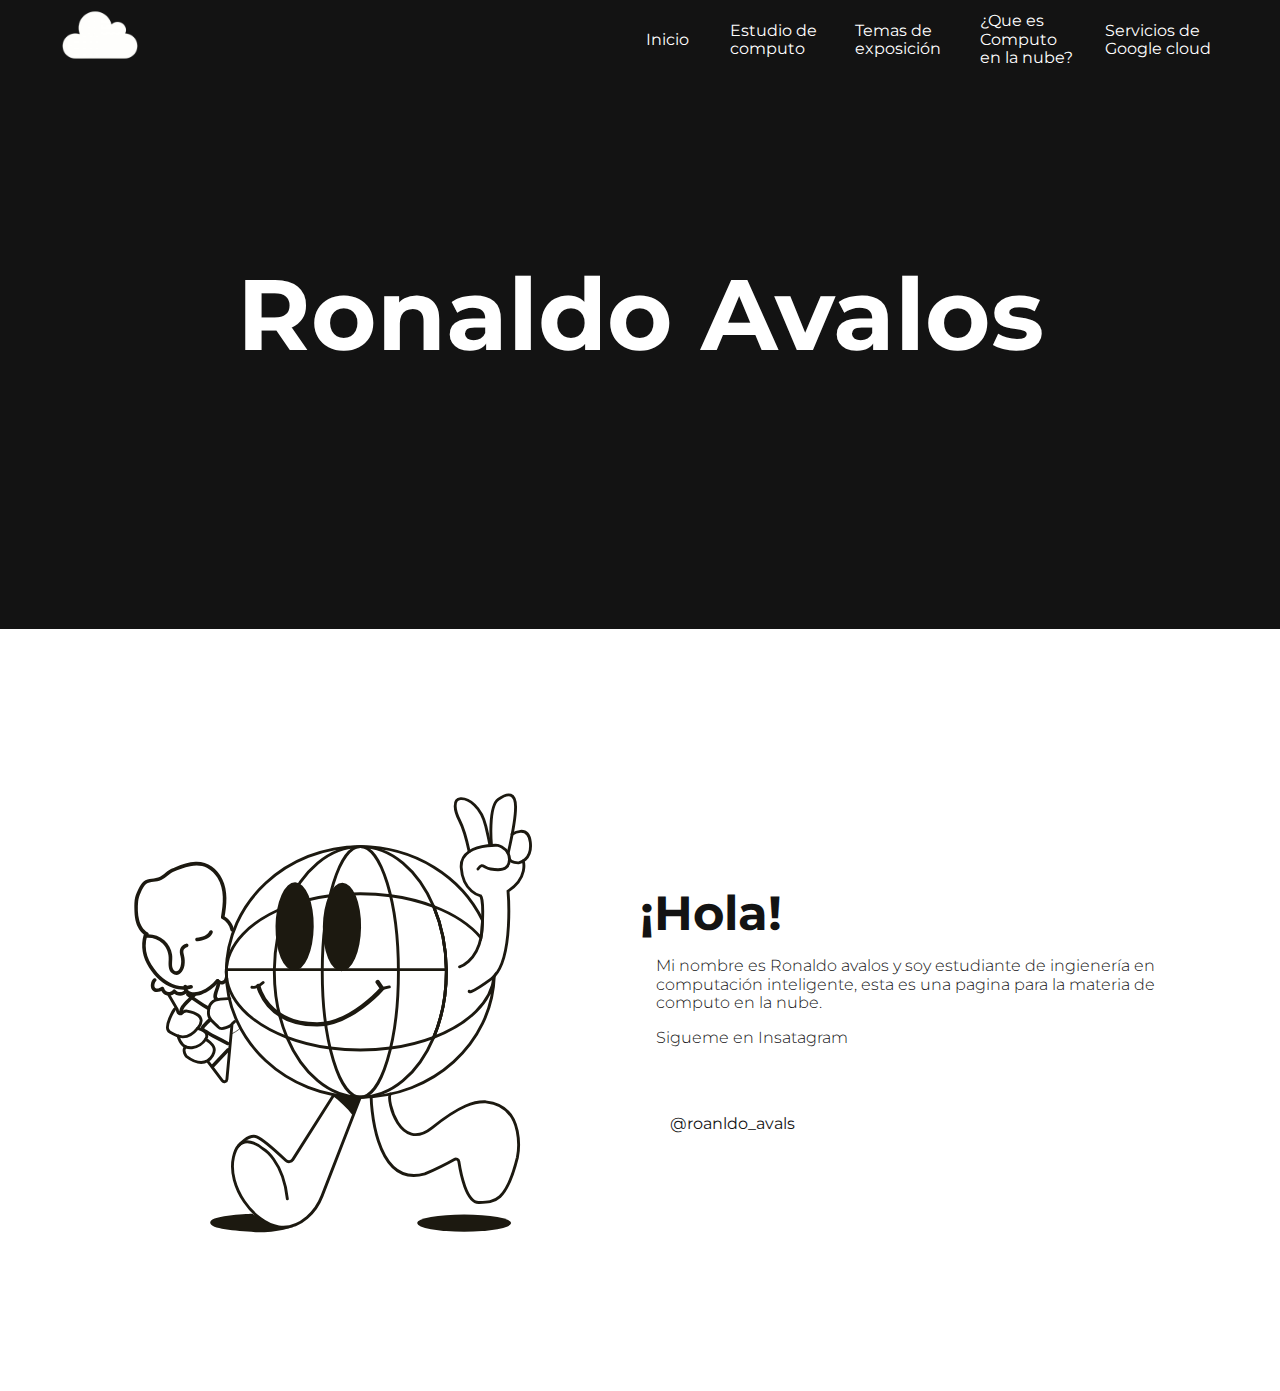
<file: index.html>
<!DOCTYPE html>
<html lang="en">
<head>
    <meta charset="UTF-8">
    <meta http-equiv="X-UA-Compatible" content="IE=edge">
    <meta name="viewport" content="width=device-width, initial-scale=1.0">
    <link rel="preconnect" href="https://fonts.googleapis.com">
    <link rel="preconnect" href="https://fonts.gstatic.com" crossorigin>
    <link href="https://fonts.googleapis.com/css2?family=Montserrat:wght@500;600;700&display=swap" rel="stylesheet">
    <link rel="stylesheet" href="./normalize.css"> 
    <!-- CSS only -->
<!-- <link href="https://cdn.jsdelivr.net/npm/bootstrap@5.1.3/dist/css/bootstrap.min.css" rel="stylesheet" integrity="sha384-1BmE4kWBq78iYhFldvKuhfTAU6auU8tT94WrHftjDbrCEXSU1oBoqyl2QvZ6jIW3" crossorigin="anonymous"> -->

    <link rel="stylesheet" href="">
    <link rel="stylesheet" href="styles.css">
    <title>Website</title>
</head>
<body>
    <!-- Navbar Section -->
    <nav class="navbar">
        <div class="navbar__container">
            <a href="#home" id="navbar__logo"><img src="./imgs/logo2-removebg-preview.png"></img> </a>
            <div class="navbar__toggle" id="mobile-menu">
                <span class="bar"></span>
                <span class="bar"></span>
                <span class="bar"></span>
            </div>
            <ul class="navbar__menu">
                <li class="navbar__item">
                    <a href="#" class="navbar__links" id="home-page">Inicio</a>
                </li>
                <li class="navbar__item">
                    <a href="encuesta.html" class="navbar__links" id="home-page">Estudio de computo</a>
                </li>
                <li class="navbar__item">
                    <a href="temas.html" class="navbar__links" id="abaut-page">Temas de exposición</a>
                </li>
                <li class="navbar__item">
                    <a href="estudiodec.html" class="navbar__links" id="services-page">¿Que es Computo <br> en la nube?</a>
                </li>
                <li class="navbar__item">
                    <a href="https://cloud.google.com/products/?utm_source=google&utm_medium=cpc&utm_campaign=latam-LATAM-all-es-dr-AKWS-all-all-trial-p-dr-1011454-LUAC0013610&utm_content=text-ad-none-any-DEV_c-CRE_512379899432-ADGP_Hybrid%20%7C%20BKWS%20-%20PHR%20%7C%20Txt%20~%20GCP_General-KWID_43700062788251488-kwd-22440683595&utm_term=KW_google%20cloud-ST_Google%20Cloud&gclid=Cj0KCQjw_4-SBhCgARIsAAlegrU6945euTNzyINUWnbVzCeaxcZ66wY1d30qjPrLuFYknuG6_EheL3saAgiIEALw_wcB&gclsrc=aw.ds" target="_blank" class="navbar__links" id="services-page">Servicios de Google cloud</a>
                </li>
                
            </ul>
        </div>
    </nav>  
    <!-- 1ra section-->
    <div class="hero" id="home">      
        <div class="hero__container">
            <div class="hero__heading"> <h1>Ronaldo Avalos</h1>
            </div>
            
        </div> 
     
    </div> 

    <!-- Abaut section -->
    <div class="main" id="about">
        <div class="main__container">
            <div class="main__img-container">
                <div class="main__img-card">   <object data="./imgs/mundo.svg" type="image/svg+xml"></object></div>
            </div>
            <div class="main__content">
                <h2>¡Hola!</h2>
                <p>Mi nombre es Ronaldo avalos y soy estudiante de ingienería en computación inteligente, esta es una pagina para 
                    la materia de computo en la nube.
                </p>
                <p>Sigueme en Insatagram</p>
                <button class = "main__btn"> <a href=""> @roanldo_avals</a></button>
            </div>
        </div>
    </div>
   

    <script src="app.js"></script>
</body>
</html>
</file>
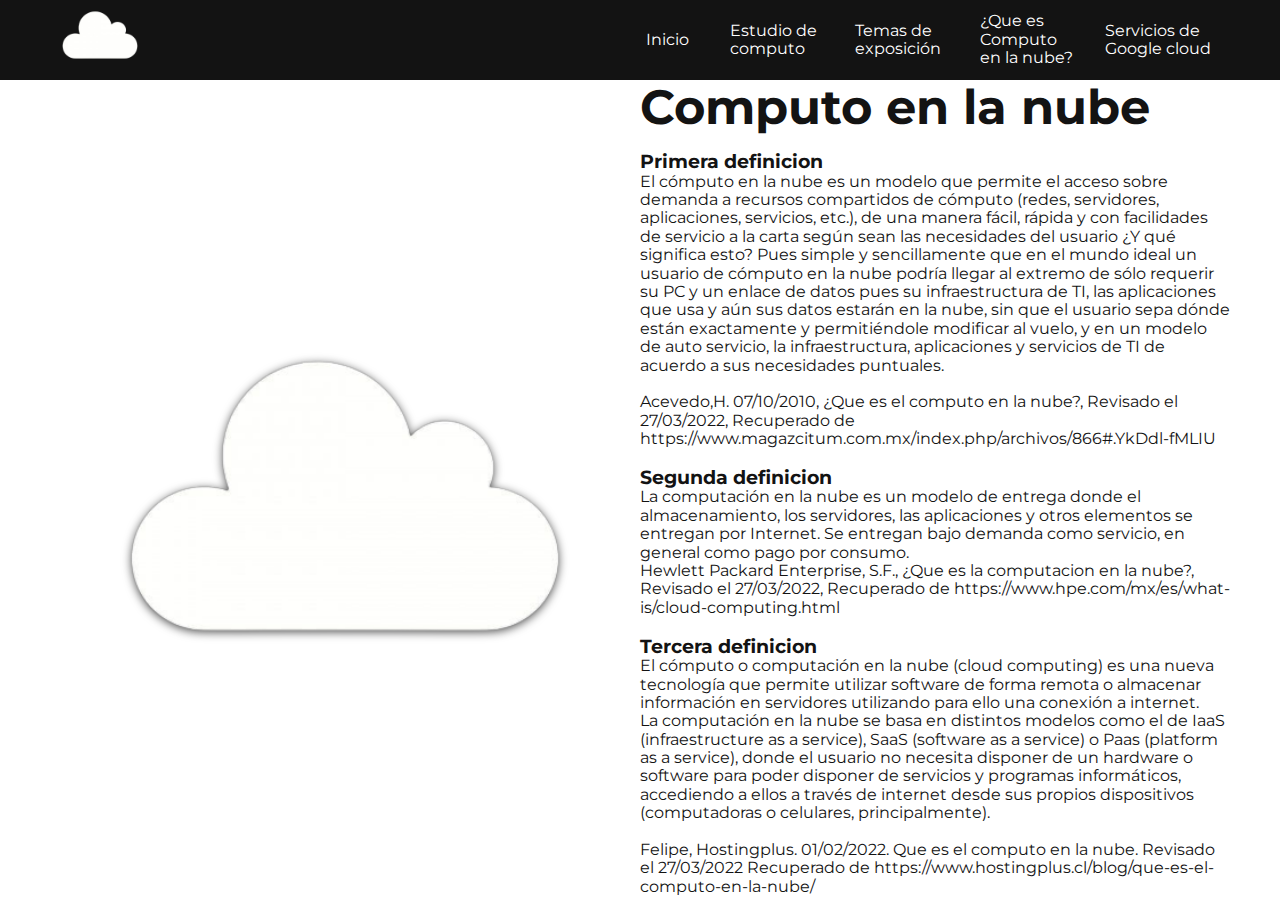
<file: estudiodec.html>
<!DOCTYPE html>
<html lang="en">
<head>
    <meta charset="UTF-8">
    <meta http-equiv="X-UA-Compatible" content="IE=edge">
    <meta name="viewport" content="width=device-width, initial-scale=1.0">
    <link rel="preconnect" href="https://fonts.googleapis.com">
    <link rel="preconnect" href="https://fonts.gstatic.com" crossorigin>
    <link href="https://fonts.googleapis.com/css2?family=Montserrat:wght@500;600;700&display=swap" rel="stylesheet">
    <link rel="stylesheet" href="./normalize.css"> 
    <link rel="stylesheet" href="">
    <link rel="stylesheet" href="styles.css">
    <title>Estudio de computo</title>
    <style>
        .nube{
            filter: drop-shadow(0 2px 5px rgba(0, 0, 0, 0.7));
        }
    </style>
</head>
<body>
    <!-- Navbar Section -->
    <nav class="navbar">
        <div class="navbar__container">
            <a href="#home" id="navbar__logo"><img src="./imgs/logo2-removebg-preview.png"></img> </a>
            <div class="navbar__toggle" id="mobile-menu">
                <span class="bar"></span>
                <span class="bar"></span>
                <span class="bar"></span>
            </div>
            <ul class="navbar__menu">
                <li class="navbar__item">
                    <a href="index.html" class="navbar__links"  id="home-page">Inicio</a>
                </li>
                <li class="navbar__item">
                    <a href="encuesta.html" class="navbar__links" id="home-page">Estudio de computo</a>
                </li>
                <li class="navbar__item">
                    <a href="temas.html" class="navbar__links" id="abaut-page">Temas de exposición</a>
                </li>
                <li class="navbar__item">
                    <a href="#" class="navbar__links" id="services-page">¿Que es Computo <br> en la nube?</a>
                </li>
                <li class="navbar__item">
                    <a href="https://cloud.google.com/products/?utm_source=google&utm_medium=cpc&utm_campaign=latam-LATAM-all-es-dr-AKWS-all-all-trial-p-dr-1011454-LUAC0013610&utm_content=text-ad-none-any-DEV_c-CRE_512379899432-ADGP_Hybrid%20%7C%20BKWS%20-%20PHR%20%7C%20Txt%20~%20GCP_General-KWID_43700062788251488-kwd-22440683595&utm_term=KW_google%20cloud-ST_Google%20Cloud&gclid=Cj0KCQjw_4-SBhCgARIsAAlegrU6945euTNzyINUWnbVzCeaxcZ66wY1d30qjPrLuFYknuG6_EheL3saAgiIEALw_wcB&gclsrc=aw.ds" target="_blank"  class="navbar__links" id="services-page">Servicios de Google cloud</a>
                </li>
            </ul>
        </div>
    </nav>  

    <!-- Abaut section -->
    <div class="main" id="about">
        <div class="main__container">
            <div class="main__img-container">
                <div class="main__img-card nube" >   <img src="./imgs/logo2-removebg-preview.png" alt=""> </div>
            </div>
            <div class="main__content">
                <h2>Computo en la nube</h2>
                <p>
                    <h3>Primera definicion</h3>
                    El cómputo en la nube es un modelo que permite el acceso sobre demanda a recursos compartidos de cómputo (redes, servidores, aplicaciones, servicios, etc.), de una manera fácil, rápida y con facilidades de servicio a la carta según sean las necesidades del usuario ¿Y qué significa esto? Pues simple y sencillamente que en el mundo ideal un usuario de cómputo en la nube podría llegar al extremo de sólo requerir su PC y un enlace de datos pues su infraestructura de TI, las aplicaciones que usa y aún sus datos estarán en la nube, sin que el usuario sepa dónde están exactamente y permitiéndole modificar al vuelo, y en un modelo de auto servicio, la infraestructura, aplicaciones y servicios de TI de acuerdo a sus necesidades puntuales.
                    <br>
                    <br>
        
                    Acevedo,H. 07/10/2010, ¿Que es el computo en la nube?, Revisado el 27/03/2022, Recuperado de https://www.magazcitum.com.mx/index.php/archivos/866#.YkDdl-fMLIU
                    <br>
                    <br>
                    <h3>Segunda definicion</h3>
                    La computación en la nube es un modelo de entrega donde el almacenamiento, los servidores, las aplicaciones y otros elementos se entregan por Internet. Se entregan bajo demanda como servicio, en general como pago por consumo.
                    <br>
                    Hewlett Packard Enterprise, S.F., ¿Que es la computacion en la nube?, Revisado el 27/03/2022, Recuperado de https://www.hpe.com/mx/es/what-is/cloud-computing.html
                    <br>
                    <br>
                   <h3> Tercera definicion</h3>
                    El cómputo o computación en la nube (cloud computing) es una nueva tecnología que permite utilizar software de forma remota o almacenar información en servidores utilizando para ello una conexión a internet.
                    <br>
                    La computación en la nube se basa en distintos modelos como el de IaaS (infraestructure as a service), SaaS (software as a service) o Paas (platform as a service), donde el usuario no necesita disponer de un hardware o software para poder disponer de servicios y programas informáticos, accediendo a ellos a través de internet desde sus propios dispositivos (computadoras o celulares, principalmente).
                    <br>
                    <br>
                    Felipe, Hostingplus. 01/02/2022. Que es el computo en la nube. Revisado el 27/03/2022 Recuperado de https://www.hostingplus.cl/blog/que-es-el-computo-en-la-nube/</p>
        
            </div>
        </div>
    </div>
   
    <div class="main" id="about">
        <div class="main__container">
            <div class="main__content">
                <h3></h3>
            </div>
        </div>
    </div>
   
    <script src="app.js"></script>
</body>
</html>
</file>
<file: styles.css>
@import url('https://fonts.googleapis.com/css2?family=Montserrat:wght@500;600;700&display=swap');
*{
    margin: 0;
    padding: 0;
    /* font-family: "Kumbh Sans", sans-serif; */
    font-family: 'Montserrat', sans-serif;
    scroll-behavior: smooth;
}

:root{
    --color-principal: #131313;
    --color-whith:#Ffff;
    --color-mostaza:#4dcded;
    --color-Gris:#9E9D9B;
}
body{
    
    background-color: var(--color-whith);
}
.navbar{
   
    background: #131313 ;
    height: 80px;
    display: flex;
    justify-content: center;
    align-items: center;
    font-size: 1rem;
    position: sticky;
    top: 0;
    z-index: 99;
}

.navbar__container{
    display: flex;
    justify-content: space-between;
    height: 80px;
    z-index: 1;
    width: 100%;
    max-width: 1300px;
    margin: 0 auto;
    padding: 0 50px;
}

#navbar__logo{
    width: 100px;
    height: 70px;
    display: flex;
    align-items: center;
    cursor: pointer;
}


.navbar .navbar__container img{
    font-family: "montserrat";
}

.navbar__menu{
    display: flex;
    align-items:center;
    list-style: none;
}

.navbar__item{
    height: 80px;
}

.navbar__links{
    color: var(--color-whith);
    display: flex;
    align-items: center;
    justify-content: center;
    width: 125px;
    text-decoration: none;
    height: 100%;
    transition: all 0.3s ease;

}
.navbar__links:hover{
    color: var(--color-mostaza);
}

.navbar__btn{
    display: flex;
    justify-content: center;
    align-items: center;
    padding: 0 1rem;
    width: 100%;
}

.button{
    display: flex;
    justify-content: center;
    justify-items: center;
    padding: 10px 20px;
    height: 100%;
    width: 100%;
    border: none;
    outline: none;
    border-radius: 10px;
    background: var(--color-mostaza);
    text-decoration: none;
    color: var(--color-principal);
    transition: all 0.3s ease;
}

.button:hover{
    outline: .5px solid var(--color-mostaza);
    background: transparent;
    color: var(--color-whith);
    /* box-shadow: var(--color-whith,0.2) 0px 2px 5px 0px; */
}

/* RESPOSIVE */

@media screen and (max-width: 960px) {
    .navbar__container{
        display: flex;
        justify-content: space-between;
        height: 80px;
        z-index: -1;
        width: 100%;
        max-width: 1300px;
        padding: 0;
    }
    .navbar__menu{
        top: -1000px;
        display: grid;
        grid-template-columns: auto;
        width: 100%;
        position: absolute;
        opacity: -1;
        transition: all .5s ease;
        z-index: 1;
        height: 50vh;
    }

    .navbar__menu.active{
        background: var(--color-principal);
        top: 100%;
        opacity: 1;
        transition: all .5s ease;
        z-index: 99;
        height: 50vh;
        text-align: center;
        font-size: 1.6rem;
        border-radius: 0% 0% 10% 10%;
    }
    #navbar__logo{
        padding-left: 25px;
    }

    .navbar__toggle .bar{
        width: 25px;
        height: 3px;
        margin: 5px auto;
        transition: all .5s ease-in-out;
        background: var(--color-whith);
    }

    .navbar__item{
        width: 100%;
    }
    
    .navbar__links{
        text-align: center;
        padding: 1rem;
        width: 100%;
        display: table;
    }
    .navbar__btn{
        padding-bottom: 2rem;

    }
    .button{
        background: var(--color-mostaza);
        display: flex;
        justify-content: center;
        align-items: center;
        width: 50%;
        height: 50px;
        margin: 0;
    }
    .button:hover{
        color: var(--color-whith);
        outline: .5px solid var(--color-mostaza);
    }
    #mobile-menu{
        position: absolute;
        top: 20%;
        right: 5%;
        transform: translate(5%, 20%);
    }
    .navbar__toggle .bar{
        display: block;
        cursor: pointer;
    }
    /* Animacion de cruz en la barra mobile */
    #mobile-menu.is-active .bar:nth-child(2){
       opacity: 0;
    }
    #mobile-menu.is-active .bar:nth-child(1){
        transform: translateY(8px) rotate(45deg);
    }
    #mobile-menu.is-active .bar:nth-child(3){
        transform: translateY(-8px) rotate(-45deg);
    }
}

/* 1ra Seccion */

.hero{
   background: var(--color-principal);
    padding: 150px;
    margin-bottom: 20px;
}


.hero__container{
    display:flex;
    flex-direction: column;
    justify-content: center;
    align-items: center;
    /* max-width: 1200px; */
    margin: 0 auto;
    height: 100% ;
    padding: 40px;
}

.hero__heading{
    margin-top: -80px;
    font-size: 50px;
    color: var(--color-whith);
    -webkit-user-select: none;
    -moz-user-select: none;
    -ms-user-select: none;
    user-select: none; 
}

.hero__subtitle{
    /* margin: 0 70px; */
    color: var(--color-mostaza);
    font-size: 50px;
    -webkit-user-select: none;
    -moz-user-select: none;
    -ms-user-select: none;
    user-select: none; 
}

.hero__description{
    margin-top: 50px;
    font-size: 20px;
    color: var(--color-whith);
}
/* .main__btn{
    display: flex;
    justify-content: center;
    justify-items: center;
    padding: 10px 20px;
    font-size: 20px;
    width: 150px;
    height: 50px;
   margin: 40px;
} */

@media screen and (max-width: 973px) {
    .hero__heading{
        font-size: 30px;
    }
    .hero__subtitle{
    
       font-size: 30px;
   }
   
    .hero__description{
        justify-content: center;
        /* text-align: justify; */
        width: 300px;
        font-size: 20px;
    }
}
@media screen and (max-width: 380px) {
    .hero__container{
        padding:0;
       
    }
    .hero__heading{
        font-size: 40px;
    }
    .hero__subtitle{
       font-size: 20px;
   }
   
    .hero__description{
        font-size: 20px;
    }
}

/* Abaout section */

/* .main{
    padding: 10rem 0 ;
    background: var();
} */

.main__container{
    display: grid;
    grid-template-columns: 1fr 1fr;
    align-items: center;
    justify-content: center;
    margin: -38px img auto;
    height: 90%;
    z-index: 1;
    width: 100%;
    max-width: 1300px;
    padding: 0 50px;
}

.main__content{
    color: var(--color-principal);
    width: 100%;
}

.main__content h1{
    font-size: 1rem;
    text-transform: uppercase;
    margin-bottom: 32px;
}

.main__content h2{
    color: var(--color-principal);
    font-size: 3rem;

}

.main__content p{
    margin: 1rem;
    font-size: 1rem;
    font-weight: 300;
}

.main__btn{
    font-size: 1rem;
    background: var(--color-whith);
    padding: 20px 30px;
    border: none;
    border-radius: 4px;
    margin-top: 2rem;
    cursor: pointer;
    position: relative;
    transition: all .5s;
    outline: none;
}.main__btn a{
    text-decoration: none;
    position: relative;
    color: var(--color-principal);
    z-index: 2;
}

/* .main__btn:after{
    position: absolute;
    content: '';
    top: 0;
    left: 0;
    width: 0;
    height: 100%;
    background:#ffda54;
    transition: all .5s;
    border-radius: 4px;
} */
.main__btn:hover{
     background-color: #35b4db ;
    box-shadow: rgba(233, 235, 237, 0.2) 0px 4px 12px;
}

/* .main__btn:hover:after{
    width: 100%;
} */

.main__img-container{
    text-align: center;
}
.main__img-card{
    margin: 10px;
    /* height: 500px; */
    display: flex;
    flex-direction: column;
    justify-content: center;
}
/* .main__img-card {
    -webkit-filter: invert(100%);
    filter: invert(100%);
} */

/* mobile responsive */

@media screen and (max-width: 1100px) {
    .main__container{
        display: grid;
        grid-template-columns: 1fr;
        align-content: center;
        justify-content: center;
        width: 100%;
        max-width: 0 auto;
        height: 90%;
    }
    .main__img-container{
        display: flex;
        justify-content: center;
    }
    .main__img-card{
        height: 525px;
        width: 525px;
    }
    .main__content{
        text-align: center;
        margin-bottom: 4rem;
    }
    .main__content h1{
        font-size: 2.5rem;
        margin-top: 2rem;
    }
    .main__content h2{
        font-size: 3rem;

    }
    .main__content p{
        margin-top: 1rem;
        font-size: 1.5rem;
    }
    .main__content2{
        text-align: center;
        margin-bottom: 4rem;
    }
    .main__content2 h1{
        font-size: 2.5rem;
        margin-top: 2rem;
    }
    .main__content2 h2{
        font-size: 3rem;

    }
    .main__content2 p{
        margin-top: 1rem;
        font-size: 1.5rem;
    }
}

@media screen and (max-width: 480px) {
    .main__img-card{
        width: 250px;
        height: 250px;
    }

}


/* ilustration section */
/* 
.ilustra{

    padding: 0 50px;
    padding-bottom: 80px;
    
}

.ilustra__container{
    margin: 0 auto;

    max-width: 1300px;
    padding: 0 50px;
}

.ilustra__img-container{
    background: var(--color--Gris);
    padding: 20px;
    border-radius: 20px;
    box-shadow: rgba(50, 50, 93, 0.25) 0px 20px 40px -12px, rgba(0, 0, 0, 0.3) 0px 18px 36px -18px;

}

.ilustra__img-container img{
    border-radius: 10px;

}

@media screen and (max-width: 1100px) {
    .ilustra{
        padding: 0 2px;
        padding-bottom: 20px;
    }
    .ilustra__container{
        padding: 0 10px;

    }
    .ilustra__img-container{
        background: var(--color--Gris);
        padding: 10px;
        border-radius: 20px;
        box-shadow: rgba(50, 50, 93, 0.25) 0px 20px 40px -12px, rgba(0, 0, 0, 0.3) 0px 18px 36px -18px;
    
    }
} */


.main2{
    background: var(--color-principal);
}

.main__content2{
    color: var(--color-whith);
    width: 100%;
}

.main__content2 h1{
    font-size: 2rem;
    text-transform: uppercase;
    margin-bottom: 32px;
}

.main__content2 h2{
    color: var(--color-whith);
    font-size: 3rem;

}

.main__content2 p{
    margin: 1rem;
    font-size: 2rem;
    font-weight: 300;
}
</file>
